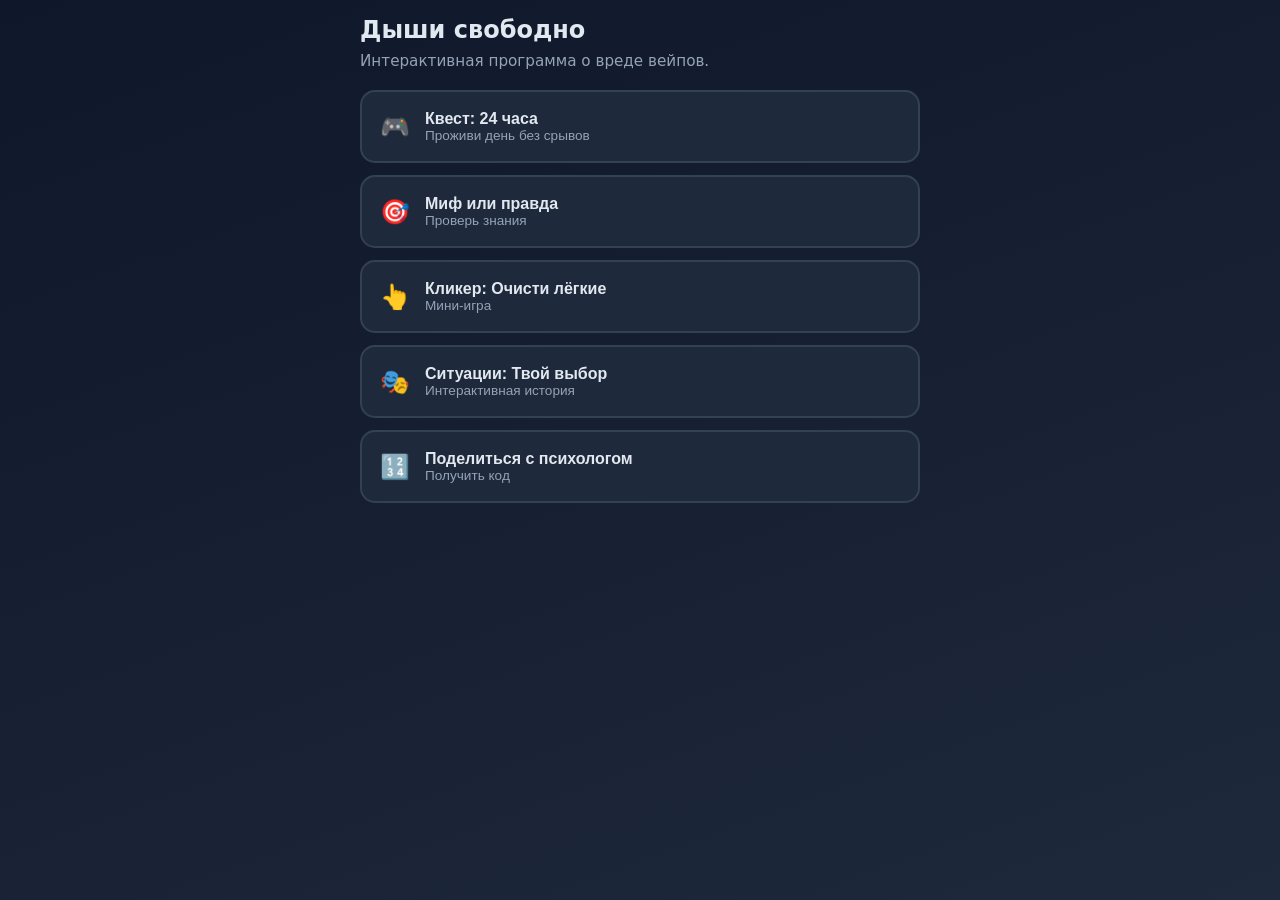
<file: index.html>
<!DOCTYPE html>
<html lang="ru">
<head>
    <meta charset="UTF-8">
    <meta name="viewport" content="width=device-width, initial-scale=1.0">
    <title>Дыши свободно</title>
    <link rel="stylesheet" href="style.css">
</head>
<body>
    <div id="app"></div>
    <script src="app.js"></script>
</body>
</html>
</file>
<file: style.css>
* { box-sizing: border-box; margin: 0; padding: 0; }
body { font-family: system-ui, -apple-system, sans-serif; background: linear-gradient(160deg, #0f172a, #1e293b); color: #e2e8f0; min-height: 100vh; display: flex; justify-content: center; padding: 16px; }
#app, #adminApp { width: 100%; max-width: 560px; }
h1 { font-size: 1.5rem; margin-bottom: 8px; }
h2 { font-size: 1.2rem; margin-bottom: 16px; }
h3 { font-size: 1.05rem; margin-bottom: 8px; color: #38bdf8; }
.sub { color: #94a3b8; margin-bottom: 20px; font-size: 0.95rem; }
.btn { width: 100%; padding: 15px; border: none; border-radius: 12px; background: linear-gradient(90deg, #38bdf8, #22c55e); color: #0f172a; font-weight: 700; font-size: 1rem; cursor: pointer; margin-top: 10px; }
.btn:hover { opacity: 0.9; }
.btn.small { padding: 8px 14px; font-size: 0.85rem; width: auto; margin-top: 8px; }
.btn.secondary { background: #334155; color: #e2e8f0; }
.btn.danger { background: linear-gradient(90deg, #ef4444, #dc2626); color: #fff; }
.back { background: none; border: none; color: #94a3b8; cursor: pointer; margin-bottom: 15px; font-size: 0.9rem; display: block; }
.menu-card { display: flex; align-items: center; gap: 15px; padding: 18px; border: 2px solid #334155; border-radius: 15px; background: #1e293b; cursor: pointer; margin-bottom: 12px; width: 100%; text-align: left; color: #e2e8f0; }
.menu-card:hover { border-color: #38bdf8; }
.ico { font-size: 1.5rem; }
.txt strong { display: block; font-size: 1rem; }
.txt small { color: #94a3b8; font-size: 0.85rem; }
.card { background: #1e293b; border-radius: 12px; padding: 15px; margin-bottom: 15px; border: 1px solid #334155; }
.row { display: flex; justify-content: space-between; padding: 10px 0; border-bottom: 1px solid #334155; }
.row:last-child { border-bottom: none; }
.row span { color: #94a3b8; }
.verdict { border-left: 4px solid #38bdf8; padding-left: 12px; margin: 15px 0; font-size: 0.95rem; line-height: 1.4; }
.answer-btn { width: 100%; padding: 15px; text-align: left; background: #1e293b; border: 2px solid #334155; border-radius: 12px; color: #e2e8f0; margin-bottom: 10px; cursor: pointer; font-size: 0.95rem; }
.answer-btn:disabled { cursor: default; }
.answer-btn.correct { border-color: #22c55e; background: #14532d; }
.answer-btn.wrong { border-color: #ef4444; background: #7f1d1d; }
.quest-stats { display: flex; gap: 15px; margin-bottom: 20px; }
.stat-box { flex: 1; }
.stat-box span { display: block; font-size: 0.85rem; color: #94a3b8; margin-bottom: 4px; }
.bar { height: 12px; background: #334155; border-radius: 6px; overflow: hidden; }
.bar-fill { height: 100%; transition: width 0.5s; }
.bar-fill.oxygen { background: #38bdf8; }
.bar-fill.energy { background: #22c55e; }
.bar-fill.craving { background: #ef4444; }
.scenario-card { padding: 20px; border-left: 4px solid #38bdf8; }
.scenario-text { font-size: 1.1rem; line-height: 1.5; color: #e2e8f0; }
.choices-list { display: flex; flex-direction: column; gap: 10px; margin-top: 20px; }
.choice-btn { width: 100%; padding: 16px; text-align: left; background: #1e293b; border: 2px solid #38bdf8; border-radius: 12px; color: #e2e8f0; cursor: pointer; font-size: 1rem; transition: all 0.2s; }
.choice-btn:hover { background: #38bdf8; color: #0f172a; }
.time-badge { display: inline-block; background: #38bdf8; color: #0f172a; padding: 4px 10px; border-radius: 20px; font-weight: bold; font-size: 0.85rem; margin-bottom: 10px; }
.clicker-wrap { text-align: center; margin: 20px 0; }
.clicker-lung { width: 120px; height: 120px; margin-bottom: 15px; transition: filter 0.3s; }
.clicker-btn { font-size: 1.2rem; padding: 20px; animation: pulse 1s infinite; }
@keyframes pulse { 50% { transform: scale(1.05); } }
.bar-label { font-size: 0.8rem; color: #94a3b8; text-align: left; margin: 10px 0 4px; }
.code-display { background: #0f172a; border: 2px dashed #38bdf8; border-radius: 16px; padding: 30px; text-align: center; font-size: 3rem; font-weight: bold; color: #38bdf8; letter-spacing: 8px; margin: 20px 0; user-select: all; }
.import-banner { border-radius: 12px; padding: 14px; margin-bottom: 15px; font-size: 0.95rem; }
.stats { display: grid; grid-template-columns: repeat(auto-fit, minmax(130px, 1fr)); gap: 10px; margin-bottom: 20px; }
.stat-card { background: #1e293b; border-left: 4px solid #38bdf8; border-radius: 10px; padding: 14px; }
.stat-num { font-size: 1.8rem; font-weight: bold; color: #38bdf8; }
.stat-label { color: #94a3b8; font-size: 0.85rem; }
.results-table { width: 100%; border-collapse: collapse; background: #1e293b; border-radius: 10px; overflow: hidden; font-size: 0.9rem; }
.results-table th, .results-table td { padding: 10px; text-align: left; border-bottom: 1px solid #334155; }
.results-table th { background: #0f172a; color: #38bdf8; font-weight: 600; }
.empty { text-align: center; padding: 40px 20px; color: #94a3b8; background: #1e293b; border-radius: 12px; }

.qr-card { text-align: center; }
.qr-center {
    display: flex;
    justify-content: center;
    align-items: center;
    margin: 15px 0;
}
.qr-center img {
    background: #fff;
    padding: 10px;
    border-radius: 12px;
    box-shadow: 0 4px 20px rgba(0, 0, 0, 0.3);
}
</file>
